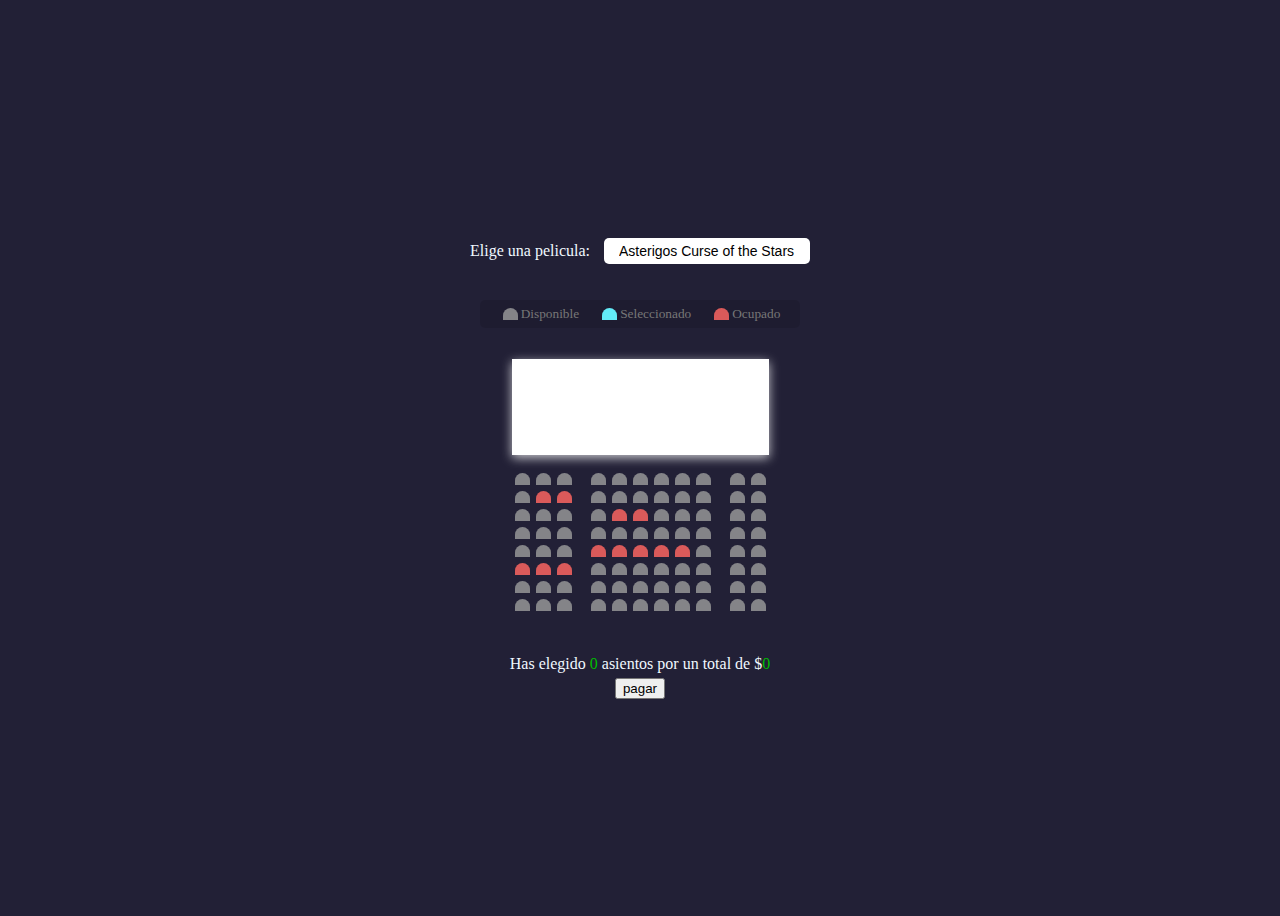
<file: index.html>
<html lang="en">
<head>
    <meta charset="UTF-8">
    <meta http-equiv="X-UA-Compatible" content="IE=edge">
    <meta name="viewport" content="width=device-width, initial-scale=1.0">
    <link rel="stylesheet" href="style.css">
    <title>Reserva de Cine</title>
</head>
<body>
    <div class="contenedor">
        <label>Elige una pelicula:</label>
        <select id="pelicula">
          <option value="200">Asterigos Curse of the Stars</option>
          <option value="150">Persona</option>
          <option value="350">Top Speed</option>
          <option value="175">Argentina 1985</option>
        </select>
      </div>


      <ul class="disponibilidad">
        <li>
          <div class="asiento"></div>
          <small>Disponible</small>
        </li>
  
        <li>
          <div class="asiento seleccionado"></div>
          <small>Seleccionado</small>
        </li>
  
        <li>
          <div class="asiento acupado"></div>
          <small>Ocupado</small>
        </li>
      </ul>

      <div class="sala">
        <div class="pantalla"></div>
        <div class="row">
          <div class="asiento"></div>
          <div class="asiento"></div>
          <div class="asiento"></div>
          <div class="asiento"></div>
          <div class="asiento"></div>
          <div class="asiento"></div>
          <div class="asiento"></div>
          <div class="asiento"></div>
          <div class="asiento"></div>
          <div class="asiento"></div>
          <div class="asiento"></div>
        </div>
        <div class="row">
          <div class="asiento"></div>
          <div class="asiento acupado"></div>
          <div class="asiento acupado"></div>
          <div class="asiento"></div>
          <div class="asiento"></div>
          <div class="asiento"></div>
          <div class="asiento"></div>
          <div class="asiento"></div>
          <div class="asiento"></div>
          <div class="asiento"></div>
          <div class="asiento"></div>
        </div>
  
        <div class="row">
          <div class="asiento"></div>
          <div class="asiento"></div>
          <div class="asiento"></div>
          <div class="asiento"></div>
          <div class="asiento acupado"></div>
          <div class="asiento acupado"></div>
          <div class="asiento"></div>
          <div class="asiento"></div>
          <div class="asiento"></div>
          <div class="asiento"></div>
          <div class="asiento"></div>

        </div>
  
        <div class="row">
          <div class="asiento"></div>
          <div class="asiento"></div>
          <div class="asiento"></div>
          <div class="asiento"></div>
          <div class="asiento"></div>
          <div class="asiento"></div>
          <div class="asiento"></div>
          <div class="asiento"></div>
          <div class="asiento"></div>
          <div class="asiento"></div>
          <div class="asiento"></div>
        </div>
  
        <div class="row">
          <div class="asiento"></div>
          <div class="asiento"></div>
          <div class="asiento"></div>
          <div class="asiento acupado"></div>
          <div class="asiento acupado"></div>
          <div class="asiento acupado"></div>
          <div class="asiento acupado"></div>
          <div class="asiento acupado"></div>
          <div class="asiento"></div>
          <div class="asiento"></div>
          <div class="asiento"></div>
        </div>
  
        <div class="row">          
          <div class="asiento acupado"></div>
          <div class="asiento acupado"></div>
          <div class="asiento acupado"></div>
          <div class="asiento"></div>
          <div class="asiento"></div>
          <div class="asiento"></div>
          <div class="asiento"></div>
          <div class="asiento"></div>
          <div class="asiento"></div>
          <div class="asiento"></div>
          <div class="asiento"></div>
        </div>

        <div class="row">
            <div class="asiento"></div>
            <div class="asiento"></div>
            <div class="asiento"></div>
            <div class="asiento"></div>
            <div class="asiento"></div>
            <div class="asiento"></div>
            <div class="asiento"></div>
            <div class="asiento"></div>
            <div class="asiento"></div>
            <div class="asiento"></div>
            <div class="asiento"></div>
          </div>

          <div class="row">
            <div class="asiento"></div>
            <div class="asiento"></div>
            <div class="asiento"></div>
            <div class="asiento"></div>
            <div class="asiento"></div>
            <div class="asiento"></div>
            <div class="asiento"></div>
            <div class="asiento"></div>
            <div class="asiento"></div>
            <div class="asiento"></div>
            <div class="asiento"></div>
          </div>
      </div>
    
      <br>
      <br>
      <p class="checkout">
        Has elegido <span id="contador">0</span> asientos por un total de $<span id="total">0</span>
      </p>
      <button>pagar</button>
  
    <script src="./main.js"></script>
    <script src="https://cdn.jsdelivr.net/npm/bootstrap@5.2.1/dist/js/bootstrap.bundle.min.js"
      integrity="sha384-u1OknCvxWvY5kfmNBILK2hRnQC3Pr17a+RTT6rIHI7NnikvbZlHgTPOOmMi466C8"
      crossorigin="anonymous"></script>
</body>
</html>
</file>
<file: style.css>
* {
    box-sizing: border-box;
  }
  
 body {
    display: flex;
    flex-direction: column;
    align-items: center;
    justify-content: center;
    height: 100vh;
    background-color: rgb(34, 32, 54);
    color: rgb(240, 248, 255);
  }
  
  .contenedor {
    margin: 20px 0;
  }

  .asiento {
    background-color: rgb(132, 132, 136);
    height: 12px;
    width: 15px;
    margin: 3px;
    border-top-left-radius: 10px;
    border-top-right-radius: 10px;
  }

  .row{
    display: flex;
  }

  .contenedor select {
    background-color: rgb(255, 255, 255);
    border: 0;
    border-radius: 5px;
    font-size: 14px;
    margin-left: 10px;
    padding: 5px 15px 5px 15px;
    -moz-appearance: none;
    -webkit-appearance: none;
    appearance: none;
  }

  .asiento.seleccionado {
    background-color: rgb(99, 236, 248);
  }
  
  .asiento.acupado {
    background-color: rgb(218, 90, 90);
  }

  .asiento:nth-of-type(4){
    margin-left: 1em;
  }

  .asiento:nth-last-of-type(2){
    margin-left: 1em;
  }

  .disponibilidad {
    background-color: rgba(0, 0, 0, 0.1);
    padding: 5px 10px;
    border-radius: 5px;
    color: #777;
    list-style-type: none;
    display: flex;
    justify-content: space-between;
  }

  .disponibilidad li {    
    display: flex;
    align-items: center;
    justify-content: center;
    margin: 0 10px;
  }

  .pantalla {
    background-color: #fff;
    height: 6em;
    width: 100%;
    margin: 15px 0;
    box-shadow: 0 3px 10px rgba(255, 255, 255, 0.75);
  }

  p.checkout {
    margin: 5px 0;
  }
  
  p.checkout span {
    color: rgb(0, 189, 0);
  }
</file>
